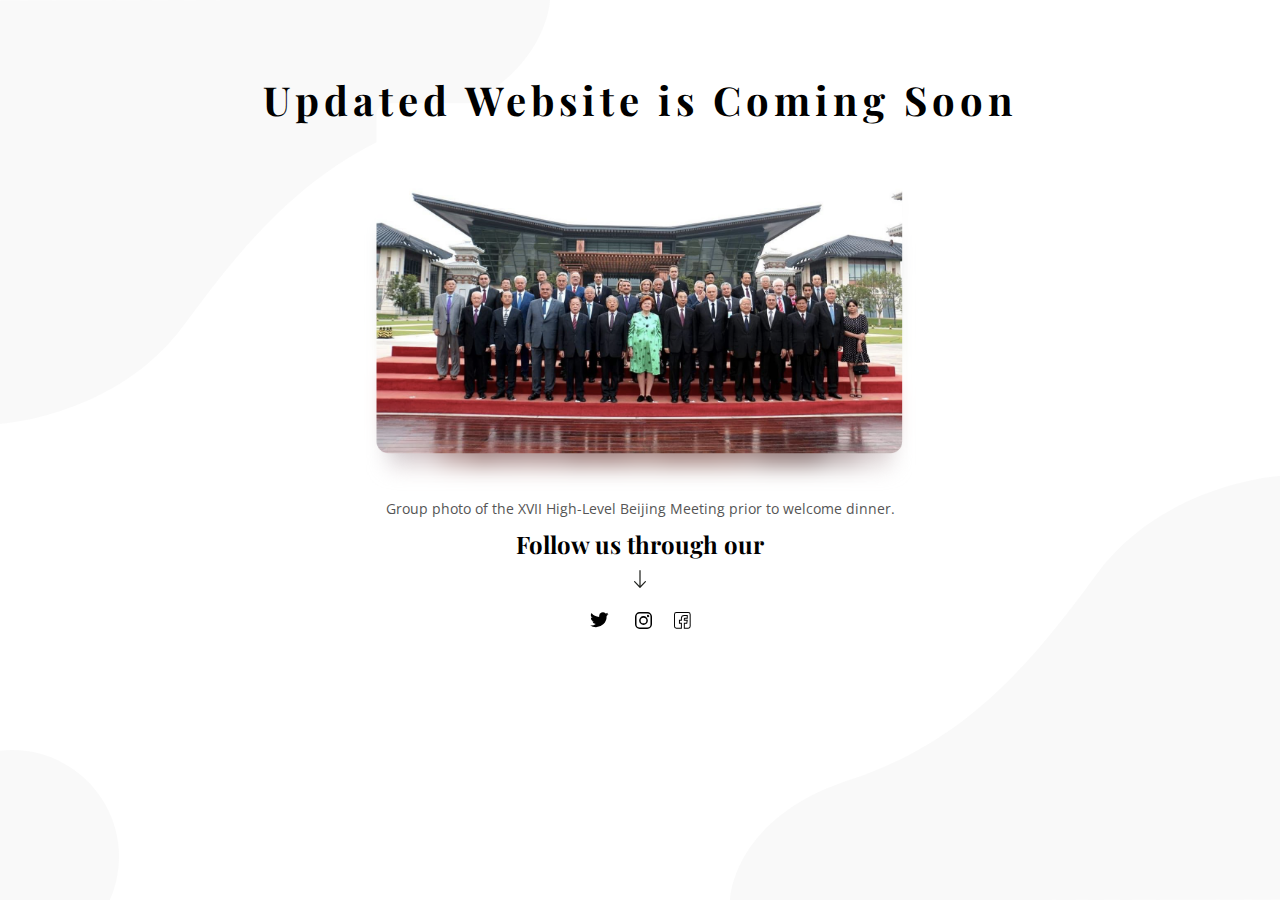
<file: app/comingsoon.html>
<!DOCTYPE html>
<html lang="en">
<head>
    <meta charset="UTF-8">
    <meta name="viewport" content="width=device-width, initial-scale=1.0">
    <meta http-equiv="X-UA-Compatible" content="ie=edge">
    <title>Document</title>
    <link href="https://fonts.googleapis.com/css?family=Playfair+Display:400,700,900&display=swap" rel="stylesheet">
    <link href="https://fonts.googleapis.com/css?family=Open+Sans&display=swap" rel="stylesheet">
    <link rel="stylesheet" href="css/main.min.css">
</head>
<body>
    <div class="comingsoon">
        <h1>Updated Website is Coming Soon</h1>
        <img class="center-img" src="img/image.png" alt="">
        <p>Group photo of the XVII High-Level Beijing Meeting prior to welcome dinner.</p>
        <h3>Follow us through our</h3>
        <img class="arrow" src="img/down-arrow.svg" alt="">
        <div class="icons">
            <a class="twitter" href="">
                <svg xmlns="http://www.w3.org/2000/svg" width="24" height="24" viewBox="0 0 24 24"><defs><style>.a{fill:none;}</style></defs><rect class="a" width="24" height="24"/><g transform="translate(3.215 4.363)"><path class="b" d="M18.26,49.756a7.805,7.805,0,0,1-2.157.591,3.722,3.722,0,0,0,1.647-2.069,7.482,7.482,0,0,1-2.374.906A3.743,3.743,0,0,0,8.9,51.745a3.855,3.855,0,0,0,.087.854,10.6,10.6,0,0,1-7.716-3.916,3.744,3.744,0,0,0,1.15,5A3.7,3.7,0,0,1,.73,53.225v.041a3.761,3.761,0,0,0,3,3.678,3.736,3.736,0,0,1-.981.123A3.31,3.31,0,0,1,2.039,57a3.779,3.779,0,0,0,3.5,2.608A7.522,7.522,0,0,1,.9,61.208a7.012,7.012,0,0,1-.9-.051,10.539,10.539,0,0,0,5.743,1.68A10.581,10.581,0,0,0,16.4,52.184c0-.165-.006-.325-.014-.484A7.468,7.468,0,0,0,18.26,49.756Z" transform="translate(0 -48)"/></g></svg> <p >Twitter</p></a>
            <a class="instagram" href="">
                <svg xmlns="http://www.w3.org/2000/svg" width="24" height="24" viewBox="0 0 24 24"><defs><style>.a{fill:none;}</style></defs><g transform="translate(-587 -704)"><rect class="a" width="24" height="24" transform="translate(587 704)"/><g transform="translate(591 708)"><path d="M12.309,0H4.691A4.7,4.7,0,0,0,0,4.691v7.617A4.7,4.7,0,0,0,4.691,17h7.617A4.7,4.7,0,0,0,17,12.309V4.691A4.7,4.7,0,0,0,12.309,0Zm3.183,12.309a3.187,3.187,0,0,1-3.183,3.183H4.691a3.187,3.187,0,0,1-3.183-3.183V4.691A3.187,3.187,0,0,1,4.691,1.508h7.617a3.187,3.187,0,0,1,3.183,3.183v7.617Z"/><path d="M45.348,40.97a4.38,4.38,0,1,0,4.38,4.38A4.385,4.385,0,0,0,45.348,40.97Zm0,7.252a2.872,2.872,0,1,1,2.872-2.872A2.875,2.875,0,0,1,45.348,48.222Z" transform="translate(-36.848 -36.85)"/><path d="M120.027,28.251a1.105,1.105,0,1,0,.782.324A1.11,1.11,0,0,0,120.027,28.251Z" transform="translate(-106.963 -25.41)"/></g></g></svg><p >Instagram</p></a>
            <a href=""></a>
            <a class="facebook" href="">
                <svg xmlns="http://www.w3.org/2000/svg" width="24" height="24" viewBox="0 0 24 24"><defs><style>.a{fill:none;}</style></defs><g transform="translate(-616 -698)"><rect class="a" width="24" height="24" transform="translate(616 698)"/><path class="b" d="M2.442,16.667H7.878V10.743H5.925V8.789H7.878V6.348a2.444,2.444,0,0,1,2.442-2.442h2.442V5.86H10.808a.978.978,0,0,0-.977.977V8.789h2.842l-.326,1.953H9.831v5.925h4.395a2.444,2.444,0,0,0,2.442-2.442V2.442A2.444,2.444,0,0,0,14.226,0H2.442A2.444,2.444,0,0,0,0,2.442V14.226A2.444,2.444,0,0,0,2.442,16.667ZM.977,2.442A1.467,1.467,0,0,1,2.442.977H14.226a1.467,1.467,0,0,1,1.465,1.465V14.226a1.467,1.467,0,0,1-1.465,1.465H10.808V11.719h2.367l.651-3.906H10.808V6.836h2.93V2.93H10.319A3.422,3.422,0,0,0,6.9,6.348V7.813H4.948v3.906H6.9v3.972H2.442A1.467,1.467,0,0,1,.977,14.226Zm0,0" transform="translate(620 702)"/></g></svg><p >Facebook</p></a>
        </div>
    </div>
    <img class="path cmslt" src="img/cmslt.svg" alt="">
    <img class="path cmsrb" src="img/cmsrb.svg" alt="">
    <img class="path cmslb" src="img/cmslb.svg" alt="">



</body>
</html>
</file>
<file: app/css/main.min.css>
@import url(https://fonts.googleapis.com/css?family=Open+Sans:300,300i,400,400i,600,600i,700,700i,800,800i&display=swap);@import url(https://fonts.googleapis.com/css?family=Lora:400,400i,700,700i&display=swap);.home{height:87vh;position:relative;display:-webkit-box;display:-webkit-flex;display:-ms-flexbox;display:flex}.home .sidebar{width:5%;background:#282828;color:#fff;display:-webkit-box;display:-webkit-flex;display:-ms-flexbox;display:flex;-webkit-box-align:center;-webkit-align-items:center;-ms-flex-align:center;align-items:center;-webkit-box-pack:center;-webkit-justify-content:center;-ms-flex-pack:center;justify-content:center;height:87vh;opacity:.8;position:absolute;z-index:999}.home .sidebar p{font-family:'Open Sans',sans-serif;font-style:normal;font-size:20px;line-height:24px;display:-webkit-box;display:-webkit-flex;display:-ms-flexbox;display:flex;-webkit-box-align:center;-webkit-align-items:center;-ms-flex-align:center;align-items:center;-webkit-transform:rotate(-90deg);-ms-transform:rotate(-90deg);transform:rotate(-90deg)}.home .content{width:100%}.home .content .slider{height:87vh}.home .content .slider .swiper-container{width:100%;padding:0;height:87vh;width:100%;display:-webkit-box;display:-webkit-flex;display:-ms-flexbox;display:flex;-webkit-box-align:center;-webkit-align-items:center;-ms-flex-align:center;align-items:center;-webkit-box-pack:center;-webkit-justify-content:center;-ms-flex-pack:center;justify-content:center;-webkit-transition:all .3s ease;-o-transition:all .3s ease;transition:all .3s ease;cursor:-webkit-grab;cursor:grab}.home .content .slider .swiper-container .swiper-wrapper{height:87vh}.home .content .slider .swiper-container .swiper-wrapper .swiper-slide{height:87vh;text-align:center;font-size:18px;background:#fff;display:-webkit-box;display:-ms-flexbox;display:-webkit-flex;display:flex;-webkit-box-pack:center;-ms-flex-pack:center;-webkit-justify-content:center;justify-content:center;-webkit-box-align:center;-ms-flex-align:center;-webkit-align-items:center;align-items:center;-webkit-background-size:100% 100%;background-size:100% 100%}.home .content .slider .swiper-container .swiper-wrapper .slide-f{display:-webkit-box;display:-webkit-flex;display:-ms-flexbox;display:flex;-webkit-box-pack:end;-webkit-justify-content:flex-end;-ms-flex-pack:end;justify-content:flex-end;-webkit-box-align:start;-webkit-align-items:flex-start;-ms-flex-align:start;align-items:flex-start;-webkit-box-orient:vertical;-webkit-box-direction:normal;-webkit-flex-direction:column;-ms-flex-direction:column;flex-direction:column;padding:0 0 80px 70px}.home .content .slider .swiper-container .swiper-wrapper .slide-f h4{font-family:'Open Sans',sans-serif;font-style:normal;font-weight:600;font-size:28px;line-height:32px;color:#fff;padding-bottom:0}.home .content .slider .swiper-container .swiper-wrapper .slide-f p{font-family:'Open Sans',sans-serif;font-style:normal;font-weight:400;font-size:16px;line-height:24px;padding-bottom:0;margin-bottom:0;color:#fff}.home .content .slider .swiper-container .swiper-pagination{display:none}.home .footer{position:absolute;bottom:0;left:0;right:0;width:100%;background-color:#282828;opacity:.8;padding:20px 0 20px 120px;z-index:999;-webkit-box-orient:vertical;-webkit-box-direction:normal;-webkit-flex-direction:column;-ms-flex-direction:column;flex-direction:column;-webkit-box-align:start;-webkit-align-items:flex-start;-ms-flex-align:start;align-items:flex-start;-webkit-box-pack:center;-webkit-justify-content:center;-ms-flex-pack:center;justify-content:center}.home .footer h5{font-family:'Open Sans',sans-serif;font-style:normal;font-weight:600;font-size:24px;line-height:32px;color:#fff;margin-bottom:0}.home .footer p{font-family:'Open Sans',sans-serif;font-style:normal;font-weight:400;font-size:14px;line-height:18px;color:#fff;margin-bottom:0;padding-bottom:0}@media only screen and (max-width:768px){body header nav{z-index:9999!important;background:#fff!important;padding:0!important;margin-bottom:0!important;margin-top:0!important;height:initial!important}body header nav .navbar-brand{margin-left:10px}body header nav .navbar-toggler{margin-right:10px}body header nav .navbar-collapse{z-index:9999!important;background:#282828!important;height:88vh!important}body header nav .navbar-collapse ul{background:#282828!important}body header nav .navbar-collapse ul li{padding:16px 0!important;color:#fff!important;margin:10px auto!important}body header nav .navbar-collapse ul li:before{width:0!important;height:0!important}body header nav .navbar-collapse ul li a{text-transform:none;font-size:18px;line-height:0!important;letter-spacing:0!important;color:#fff!important}body header nav .navbar-collapse ul li button{background:0 0!important;border:none!important;margin-top:0!important;margin-bottom:0!important;padding-top:0!important;padding-bottom:0!important;line-height:0!important;display:none}body header nav .navbar-collapse ul li:last-child{display:none}body header nav .navbar-collapse ul .active{position:relative}body header nav .navbar-collapse ul .active a::after{content:"";width:40px;height:1px;position:absolute;top:24px;left:-66px;background-color:#fff;margin-left:0!important}body header nav .navbar-collapse ul .active a::before{content:"";width:40px;height:1px;position:absolute;top:24px;right:-66px;background-color:#fff}body .news .sidebar,body .team .sidebar{display:none!important}body .news .content,body .team .content{height:unset!important;width:100%!important}body .news .content .slider,body .team .content .slider{height:unset!important}body .news .content .slider .swiper-container,body .team .content .slider .swiper-container{height:unset!important}body .news .content .slider .swiper-container .swiper-wrapper,body .team .content .slider .swiper-container .swiper-wrapper{display:-webkit-box;display:-webkit-flex;display:-ms-flexbox;display:flex;-webkit-box-orient:vertical;-webkit-box-direction:normal;-webkit-flex-direction:column;-ms-flex-direction:column;flex-direction:column;height:unset!important}body .news .content .slider .swiper-container .swiper-wrapper .swiper-slide,body .team .content .slider .swiper-container .swiper-wrapper .swiper-slide{height:unset!important;width:100%!important;margin-bottom:30px}body .news .content .slider .swiper-container .swiper-wrapper .swiper-slide .carde,body .team .content .slider .swiper-container .swiper-wrapper .swiper-slide .carde{width:100%!important;padding:0 10px}body .news .content .slider .swiper-container .swiper-wrapper .swiper-slide .carde img,body .team .content .slider .swiper-container .swiper-wrapper .swiper-slide .carde img{padding-left:0!important}body .news .content .slider .swiper-container .swiper-wrapper .swiper-slide .carde .carde-body,body .team .content .slider .swiper-container .swiper-wrapper .swiper-slide .carde .carde-body{width:100%!important}body .home .sidebar{display:none!important}body .home .content{height:unset!important;width:100%!important}body .home .content .slider{height:unset!important}body .home .content .slider .swiper-container{height:unset!important}body .home .content .slider .swiper-container .swiper-wrapper{height:unset!important}body .home .content .slider .swiper-container .swiper-wrapper .swiper-slide{height:87vh!important;-webkit-box-align:center!important;-webkit-align-items:center!important;-ms-flex-align:center!important;align-items:center!important;padding:39px 49px!important}body .home .content .slider .swiper-container .swiper-pagination{display:block!important}body .home .content .slider .swiper-container .swiper-pagination .swiper-pagination-bullet{background:#fff;outline:0;-webkit-transition:all .3s linear;-o-transition:all .3s linear;transition:all .3s linear}body .home .content .slider .swiper-container .swiper-pagination .swiper-pagination-bullet-active{width:12px;-webkit-border-radius:8px;border-radius:8px;-webkit-transition:all .3s linear;-o-transition:all .3s linear;transition:all .3s linear}body .middle-about{height:unset!important;-webkit-box-orient:vertical!important;-webkit-box-direction:normal!important;-webkit-flex-direction:column!important;-ms-flex-direction:column!important;flex-direction:column!important}body .middle-about .left{width:100%!important;height:300px}body .middle-about .left .left-text{padding:10px!important}body .middle-about .left .left-text h4{font-size:24px}body .middle-about .right{width:100%!important;overflow:unset!important}body .middle-about .right .contact-info{padding:20px 10px!important}body .middle-about .right .about-info{padding:20px 10px!important}body .footer{display:none!important}}header{height:13vh}header nav{height:13vh!important;background:#fff;height:90px;padding:0 26px!important}header nav .collapse{-webkit-box-pack:end!important;-webkit-justify-content:flex-end!important;-ms-flex-pack:end!important;justify-content:flex-end!important}header nav .collapse ul{background-color:#fff!important}header nav .collapse ul .active{position:relative}header nav .collapse ul .active::before{content:"";position:absolute;top:-20px;left:0;right:0;height:2px;width:90%;background-color:#282828;margin:0 auto}header nav .collapse ul li{z-index:999}header nav .collapse ul li a{font-family:'Open Sans',sans-serif;font-style:normal;font-weight:400;font-size:13px;line-height:16px;display:-webkit-box;display:-webkit-flex;display:-ms-flexbox;display:flex;-webkit-box-align:center;-webkit-align-items:center;-ms-flex-align:center;align-items:center;letter-spacing:.03em;text-transform:uppercase;color:#282828}header nav .collapse ul li button{background:0 0;border:none;padding:0 10px}header nav .collapse ul li button img{width:16px}.root{height:100vh}.root .middle{display:-webkit-box;display:-webkit-flex;display:-ms-flexbox;display:flex;height:77vh;position:relative}.root .middle .sidebar{width:5%;background:#282828;color:#fff;display:-webkit-box;display:-webkit-flex;display:-ms-flexbox;display:flex;-webkit-box-align:center;-webkit-align-items:center;-ms-flex-align:center;align-items:center;-webkit-box-pack:center;-webkit-justify-content:center;-ms-flex-pack:center;justify-content:center}.root .middle .sidebar p{font-family:'Open Sans',sans-serif;font-style:normal;font-size:20px;line-height:24px;display:-webkit-box;display:-webkit-flex;display:-ms-flexbox;display:flex;-webkit-box-align:center;-webkit-align-items:center;-ms-flex-align:center;align-items:center;-webkit-transform:rotate(-90deg);-ms-transform:rotate(-90deg);transform:rotate(-90deg)}.root .middle .content{width:95%}.root .middle .content .slider{height:77vh}.root .middle .content .slider .swiper-container{width:100%;padding:0;height:77vh;width:100%;display:-webkit-box;display:-webkit-flex;display:-ms-flexbox;display:flex;-webkit-box-align:center;-webkit-align-items:center;-ms-flex-align:center;align-items:center;-webkit-box-pack:center;-webkit-justify-content:center;-ms-flex-pack:center;justify-content:center;-webkit-transition:all .3s ease;-o-transition:all .3s ease;transition:all .3s ease;cursor:-webkit-grab;cursor:grab}.root .middle .content .slider .swiper-container .swiper-wrapper{height:77vh}.root .middle .content .slider .swiper-container .swiper-wrapper .swiper-slide{height:77vh;text-align:center;font-size:18px;background:#fff;display:-webkit-box;display:-ms-flexbox;display:-webkit-flex;display:flex;-webkit-box-pack:center;-ms-flex-pack:center;-webkit-justify-content:center;justify-content:center;-webkit-box-align:center;-ms-flex-align:center;-webkit-align-items:center;align-items:center;-webkit-background-size:100% 100%;background-size:100% 100%}.root .middle .content .slider .swiper-container .swiper-wrapper .slide-f{display:-webkit-box;display:-webkit-flex;display:-ms-flexbox;display:flex;-webkit-box-pack:end;-webkit-justify-content:flex-end;-ms-flex-pack:end;justify-content:flex-end;-webkit-box-align:start;-webkit-align-items:flex-start;-ms-flex-align:start;align-items:flex-start;-webkit-box-orient:vertical;-webkit-box-direction:normal;-webkit-flex-direction:column;-ms-flex-direction:column;flex-direction:column;padding:0 0 80px 70px}.root .middle .content .slider .swiper-container .swiper-wrapper .slide-f h4{font-family:'Open Sans',sans-serif;font-style:normal;font-weight:600;font-size:28px;line-height:32px;color:#fff;padding-bottom:0}.root .middle .content .slider .swiper-container .swiper-wrapper .slide-f p{font-family:'Open Sans',sans-serif;font-style:normal;font-weight:400;font-size:16px;line-height:24px;padding-bottom:0;margin-bottom:0;color:#fff}.root .middle .content .slider .swiper-container .swiper-pagination{display:none}.root .footer{display:-webkit-box;display:-webkit-flex;display:-ms-flexbox;display:flex;height:10vh}.root .footer .scroll-area{background-color:#282828;width:20%;color:#fff;display:-webkit-box;display:-webkit-flex;display:-ms-flexbox;display:flex;-webkit-box-align:center;-webkit-align-items:center;-ms-flex-align:center;align-items:center;-webkit-box-pack:center;-webkit-justify-content:center;-ms-flex-pack:center;justify-content:center}.root .footer .scroll-area img{margin-right:20px}.root .footer .scroll-area p{font-family:'Open Sans',sans-serif;font-style:normal;font-weight:400;font-size:12px;line-height:24px;display:-webkit-box;display:-webkit-flex;display:-ms-flexbox;display:flex;-webkit-box-align:center;-webkit-align-items:center;-ms-flex-align:center;align-items:center;letter-spacing:.03em;text-transform:uppercase;margin-bottom:0;position:relative}.root .footer .scroll-area p:before{content:"";position:absolute;bottom:0;left:0;width:50%;height:2px;background-color:#fff}.root .footer .slider-control{position:relative;background-color:#fff;width:80%;display:-webkit-box;display:-webkit-flex;display:-ms-flexbox;display:flex;-webkit-box-align:center;-webkit-align-items:center;-ms-flex-align:center;align-items:center;padding:0 30px}.root .footer .slider-control .button-control{position:relative;width:10%;margin-right:5%;display:-webkit-box;display:-webkit-flex;display:-ms-flexbox;display:flex;-webkit-justify-content:space-around;-ms-flex-pack:distribute;justify-content:space-around;-webkit-box-align:center;-webkit-align-items:center;-ms-flex-align:center;align-items:center}.root .footer .slider-control .button-control .swiper-button-next{background:#282828;-webkit-border-radius:100%;border-radius:100%;width:36px;height:36px;background-image:url(../img/Vector-right.svg);background-repeat:no-repeat;background-position:center;outline:0;margin-top:0!important;position:unset}.root .footer .slider-control .button-control .swiper-button-prev{background:#282828;-webkit-border-radius:100%;border-radius:100%;width:36px;height:36px;background-image:url(../img/Vector-left.svg);background-repeat:no-repeat;background-position:center;outline:0;margin-top:0!important;position:unset}.root .footer .slider-control .slide-scroll{opacity:1!important;height:6px!important;width:85%;-webkit-border-radius:0;border-radius:0}.root .footer .slider-control .slide-scroll .swiper-scrollbar-drag{-webkit-border-radius:0;border-radius:0;background-color:#282828}.middle-about{display:-webkit-box;display:-webkit-flex;display:-ms-flexbox;display:flex;height:87vh}.middle-about .left{background-repeat:no-repeat;width:50%;-webkit-background-size:100% 100%;background-size:100% 100%;display:-webkit-box;display:-webkit-flex;display:-ms-flexbox;display:flex;-webkit-box-pack:end;-webkit-justify-content:flex-end;-ms-flex-pack:end;justify-content:flex-end;-webkit-box-align:start;-webkit-align-items:flex-start;-ms-flex-align:start;align-items:flex-start;-webkit-box-orient:vertical;-webkit-box-direction:normal;-webkit-flex-direction:column;-ms-flex-direction:column;flex-direction:column}.middle-about .left .left-text{width:100%;padding:40px}.middle-about .left .left-text h4{color:#fff;font-family:'Open Sans',sans-serif;font-style:normal;font-weight:700;font-size:38px;line-height:40px}.middle-about .left .left-text p{font-family:'Open Sans',sans-serif;font-style:normal;font-weight:400;font-size:16px;line-height:24px;letter-spacing:.03em;color:#fff}.middle-about .left .footer{width:100%}.middle-about .left .footer .scroll-area{width:40%!important}.middle-about .right{width:50%;height:100%;overflow-y:scroll}.middle-about .right::-webkit-scrollbar{width:6px}.middle-about .right::-webkit-scrollbar-track{-webkit-box-shadow:inset 0 0 6px rgba(0,0,0,.3);-webkit-border-radius:0;border-radius:0}.middle-about .right::-webkit-scrollbar-thumb{background-color:#282828;outline:1px solid #708090;-webkit-border-radius:00px;border-radius:00px}.middle-about .right .contact-info{padding:48px}.middle-about .right .contact-info h3{font-family:'Open Sans',sans-serif;font-style:normal;font-weight:600;font-size:28px;line-height:32px;color:#000}.middle-about .right .contact-info p{font-family:'Open Sans',sans-serif;font-style:normal;font-weight:400;font-size:16px;line-height:24px;letter-spacing:.03em;color:#a4a4a4}.middle-about .right .contact-info p span{font-family:'Open Sans',sans-serif;font-style:normal;font-weight:400;font-size:16px;line-height:24px;letter-spacing:.03em;color:#333}.team .slider .swiper-container .swiper-wrapper .swiper-slide{margin-right:15px!important;display:-webkit-box;display:-webkit-flex;display:-ms-flexbox;display:flex;-webkit-box-align:end!important;-webkit-align-items:flex-end!important;-ms-flex-align:end!important;align-items:flex-end!important}.team .slider .swiper-container .swiper-wrapper .swiper-slide .swiper-slide-text{margin-bottom:50px;padding:0 30px;text-align:left}.team .slider .swiper-container .swiper-wrapper .swiper-slide .swiper-slide-text h4{color:#fff;font-family:'Open Sans',sans-serif;font-style:normal;font-weight:600;font-size:26px;line-height:32px}.team .slider .swiper-container .swiper-wrapper .swiper-slide .swiper-slide-text p{color:#fff;font-family:'Open Sans',sans-serif;font-style:normal;font-weight:400;font-size:14px;line-height:24px}.news .swiper-container{width:100%;height:100%}.news .swiper-slide{font-size:18px;background:#fff;width:auto!important}.news .swiper-slide .carde{height:100%!important;border:1px solid #fff;text-align:left;display:-webkit-box;display:-webkit-flex;display:-ms-flexbox;display:flex;-webkit-box-orient:vertical;-webkit-box-direction:normal;-webkit-flex-direction:column;-ms-flex-direction:column;flex-direction:column;-webkit-box-pack:justify;-webkit-justify-content:space-between;-ms-flex-pack:justify;justify-content:space-between}.news .swiper-slide .carde .carde-body{padding:0 0 0 10px;height:35%}.news .swiper-slide .carde img{max-height:65%!important;min-height:65%!important;height:65%!important;padding-left:10px}.news .swiper-slide .carde p{font-family:Open Sans;font-style:normal;font-weight:400;font-size:14px;line-height:24px;letter-spacing:.03em;color:#333}.news .swiper-slide .carde span{font-family:Open Sans;font-style:normal;font-weight:400;font-size:12px;line-height:24px;color:#a4a4a4}.news .swiper-slide .carde a{font-family:Open Sans;font-style:normal;font-weight:700;font-size:12px;line-height:24px;letter-spacing:.03em;-webkit-text-decoration-line:underline;text-decoration-line:underline;text-transform:uppercase;color:#282828;text-decoration:none;padding:0 0 10px 10px}.news .swiper-slide .carde a img{width:21px}.news .swiper-slide .carde h5{font-style:normal;font-family:Open Sans;font-weight:600;font-size:22px;line-height:32px;color:#000;padding-bottom:0;margin-bottom:0;margin-top:15px}.right .about-info{padding:30px}.right .about-info h2{font-family:'Open Sans',sans-serif;font-style:normal;font-weight:600;font-size:28px;line-height:32px;color:#000;margin-bottom:20px}.right .about-info .span-date{font-family:'Open Sans',sans-serif;font-style:normal;font-weight:400;font-size:16px;line-height:24px;color:#a4a4a4;margin-bottom:10px}.right .about-info p{font-family:'Open Sans',sans-serif;font-style:normal;font-weight:400;font-size:16px;line-height:24px;letter-spacing:.03em;color:#333}.right .about-info i{font-size:25px;color:gray}.right .about-info ul{margin-bottom:30px!important}.right .about-info ul li{list-style:none;margin-bottom:20px}.right .about-info .span-text{border-left:22px solid #eee;padding:20px;margin-bottom:12px}.right .about-info .span-text span{font-family:'Open Sans',sans-serif;font-style:italic;font-weight:300;font-size:16px;line-height:24px;letter-spacing:.03em;color:#333}.right .social-icons{display:-webkit-box;display:-webkit-flex;display:-ms-flexbox;display:flex;-webkit-box-pack:end;-webkit-justify-content:flex-end;-ms-flex-pack:end;justify-content:flex-end;margin:30px 0 100px 0}.right .social-icons ul{padding:0;margin:0;list-style:none;margin-right:30px}.right .social-icons ul li{width:40px;height:40px;display:inline-block;background-color:#282828;-webkit-border-radius:100%;border-radius:100%;text-align:center;line-height:40px}.right .social-icons ul li i{color:#fff}.right-flex .footer{position:fixed;bottom:0;width:49.7%;background-color:#282828;display:-webkit-box;display:-webkit-flex;display:-ms-flexbox;display:flex;-webkit-box-align:center;-webkit-align-items:center;-ms-flex-align:center;align-items:center}.right-flex .footer .back-to{margin-left:60px}.right-flex .footer .back-to span{margin-left:10px;font-family:'Open Sans',sans-serif;font-style:normal;font-weight:400;font-size:12px;line-height:24px;letter-spacing:.03em;text-transform:uppercase;color:#fff}.right-flex .footer a{text-decoration:none}.right-flex .footer a:hover{text-decoration:none}.media-press .swiper-slide{width:auto!important;border-right:5px solid #fff}.media-press .swiper-slide-text{display:-webkit-box;display:-webkit-flex;display:-ms-flexbox;display:flex;-webkit-box-orient:vertical;-webkit-box-direction:normal;-webkit-flex-direction:column;-ms-flex-direction:column;flex-direction:column;width:100%;height:100%}.media-press .swiper-slide-text .m-top{margin-top:5px}.media-press .swiper-slide-text .one{height:50%;width:100%;position:relative}.media-press .swiper-slide-text .one img{height:100%;-webkit-transition:all .5s linear;-o-transition:all .5s linear;transition:all .5s linear;position:relative}.media-press .swiper-slide-text .one img:hover+.overlay{display:block;z-index:999999}.media-press .swiper-slide-text .one .overlay{position:absolute;margin:0 auto;top:3.5%;left:0;right:0;width:93%;height:93%;border:2px solid #f5f5f5;display:none;z-index:999999}.media-press .swiper-slide-text .one .overlay:hover{display:block}.media-press .swiper-slide-text .one .overlay img{top:0;position:absolute;width:8%}.media-press .swiper-slide-text .two{position:relative;height:50%;width:100%;display:-webkit-box;display:-webkit-flex;display:-ms-flexbox;display:flex;-webkit-box-pack:justify;-webkit-justify-content:space-between;-ms-flex-pack:justify;justify-content:space-between}.media-press .swiper-slide-text .two img{height:100%;position:relative}.media-press .swiper-slide-text .two img:hover+.overlay-left{display:block;z-index:999999}.media-press .swiper-slide-text .two img:hover+.overlay-right{display:block;z-index:999999}.media-press .swiper-slide-text .two .overlay-left{position:absolute;margin:0 auto;top:5%;left:2%;width:45%;height:90%;border:2px solid #f5f5f5;z-index:999999;display:none}.media-press .swiper-slide-text .two .overlay-left:hover{display:block}.media-press .swiper-slide-text .two .overlay-left img{top:0;position:absolute;width:15%;right:40%}.media-press .swiper-slide-text .two .overlay-right{position:absolute;margin:0 auto;top:5%;right:2%;width:45%;height:90%;border:2px solid #f5f5f5;z-index:999999;display:none}.media-press .swiper-slide-text .two .overlay-right:hover{display:block}.media-press .swiper-slide-text .two .overlay-right img{top:0;position:absolute;width:15%;left:43%}.modal .modal-dialog .modal-content .modal-body .item_slider img{width:100%}.activity .swiper-slide{text-align:left!important;width:auto!important}.activity .swiper-slide .carde{height:77vh;border-right:4px solid #fff}.activity .swiper-slide .carde .carde-img-top{position:relative;height:100%}.activity .swiper-slide .carde .carde-body{width:100%;position:absolute;bottom:10px;left:0;padding:0 10px}.activity .swiper-slide .carde .carde-body h5{font-family:Open Sans;font-style:normal;font-weight:600;font-size:22px;line-height:32px;color:#fff}.activity .swiper-slide .carde .carde-body p{font-family:Open Sans;font-style:normal;font-weight:400;font-size:16px;line-height:24px;color:#fff}.comingsoon{display:-webkit-box;display:-webkit-flex;display:-ms-flexbox;display:flex;-webkit-box-pack:center;-webkit-justify-content:center;-ms-flex-pack:center;justify-content:center;-webkit-box-orient:vertical;-webkit-box-direction:normal;-webkit-flex-direction:column;-ms-flex-direction:column;flex-direction:column;-webkit-box-align:center;-webkit-align-items:center;-ms-flex-align:center;align-items:center;position:relative;font-family:'Playfair Display',serif}.comingsoon h1{font-size:40px;letter-spacing:5px;margin:20px 0 0 0;padding:0;text-align:center;-webkit-transform:translate(0,45px);-ms-transform:translate(0,45px);transform:translate(0,45px)}.comingsoon h3{font-size:24px;margin:10px 0}.comingsoon p{color:#555;font-size:14px;margin:0;padding:0;font-family:'Open Sans',sans-serif;text-align:center}.comingsoon .center-img{width:45%;z-index:-1}.comingsoon .arrow{margin-bottom:20px}.comingsoon .icons{display:-webkit-box;display:-webkit-flex;display:-ms-flexbox;display:flex}.comingsoon .icons a{-webkit-transition:all .5 ease-in-out;-o-transition:all .5 ease-in-out;transition:all .5 ease-in-out;display:-webkit-box;display:-webkit-flex;display:-ms-flexbox;display:flex;text-decoration:none;-webkit-box-align:center;-webkit-align-items:center;-ms-flex-align:center;align-items:center}.comingsoon .icons a p{margin:0 0 0 5px;padding:0;display:none;font-family:'Playfair Display',serif}.comingsoon .icons .instagram{margin-left:20px;-webkit-transition:all .5 linear;-o-transition:all .5 linear;transition:all .5 linear}.comingsoon .icons .instagram p{border-bottom:1px solid #e91e63}.comingsoon .icons .instagram:hover svg{fill:#e91e63}.comingsoon .icons .instagram:hover p{display:block;color:#e91e63}.comingsoon .icons .twitter{-webkit-transition:all .5 linear;-o-transition:all .5 linear;transition:all .5 linear}.comingsoon .icons .twitter p{border-bottom:1px solid #299bce}.comingsoon .icons .twitter:hover svg{fill:#299bce}.comingsoon .icons .twitter:hover p{display:block;color:#299bce}.comingsoon .icons .facebook{-webkit-transition:all .5 linear;-o-transition:all .5 linear;transition:all .5 linear;margin-left:15px}.comingsoon .icons .facebook p{border-bottom:1px solid #3578e5}.comingsoon .icons .facebook:hover svg{-webkit-transition:all .5 linear;-o-transition:all .5 linear;transition:all .5 linear;fill:#3578e5}.comingsoon .icons .facebook:hover p{-webkit-transition:all .5 linear;-o-transition:all .5 linear;transition:all .5 linear;display:block;color:#3578e5}.cmslt{position:absolute;top:0;left:0;z-index:-1}.cmsrb{position:absolute;right:0;bottom:0;z-index:-1}.cmslb{position:absolute;bottom:0;left:0;z-index:-1}.path{z-index:-2}.leadersabout h1{font-family:Lora;font-style:normal;font-weight:700;font-size:36px;line-height:56px;text-align:center;letter-spacing:.03em;color:#000}.leadersabout .carousel{padding:48px;background-color:#fbfbfb;position:relative}.leadersabout .carousel .swiper-container{position:unset}.leadersabout .carousel .swiper-slide .head{display:-webkit-box;display:-webkit-flex;display:-ms-flexbox;display:flex;-webkit-box-align:center;-webkit-align-items:center;-ms-flex-align:center;align-items:center}.leadersabout .carousel .swiper-slide .head .head-img{width:100px;height:100px;-webkit-border-radius:100%;border-radius:100%}.leadersabout .carousel .swiper-slide .head .head-img img{width:100%;height:100%;-webkit-border-radius:100%;border-radius:100%}.leadersabout .carousel .swiper-slide .head .head-text{margin-left:36px}.leadersabout .carousel .swiper-slide .head .head-text h5{font-family:'Open Sans',sans-serif;font-size:20px;line-height:28px;letter-spacing:.03em;font-weight:700;color:#000}.leadersabout .carousel .swiper-slide .head .head-text p{font-size:14px;line-height:22px;letter-spacing:.03em;color:#707070}.leadersabout .carousel .swiper-slide .foot{margin-top:28px}.leadersabout .carousel .swiper-slide .foot p{font-size:14px;line-height:22px;letter-spacing:.03em;color:#707070}.leadersabout .carousel .swiper-bottons{position:absolute;width:150px;top:30px;right:0;display:-webkit-box;display:-webkit-flex;display:-ms-flexbox;display:flex}.leadersabout .carousel .swiper-bottons .swiper-button-prev{background:#f97704;-webkit-border-radius:100%;border-radius:100%;width:36px;height:36px;background-image:url(../img/Vector-left.svg);background-repeat:no-repeat;background-position:center;outline:0;margin-top:0!important;position:unset;-webkit-box-shadow:0 11px 18px rgba(249,119,4,.3);box-shadow:0 11px 18px rgba(249,119,4,.3)}.leadersabout .carousel .swiper-bottons .swiper-button-next{background:#f97704;-webkit-border-radius:100%;border-radius:100%;width:36px;height:36px;background-image:url(../img/Vector-right.svg);background-repeat:no-repeat;background-position:center;outline:0;margin-top:0!important;position:unset;margin-left:10px;-webkit-box-shadow:0 11px 18px rgba(249,119,4,.3);box-shadow:0 11px 18px rgba(249,119,4,.3)}.ourimpact h1{font-family:Lora;font-style:normal;font-weight:700;font-size:36px;line-height:56px;text-align:center;letter-spacing:.03em;color:#000;position:relative;z-index:999}.ourimpact .statist{text-align:center}.ourimpact .statist p{font-family:Lora,serif;font-style:normal;font-weight:700;font-size:30px;line-height:30px;letter-spacing:.03em;color:#000}.ourimpact .statist span{font-size:18px;line-height:18px;letter-spacing:.03em;color:#a4a4a4}.ourimpact .map{margin-top:50px;display:-webkit-box;display:-webkit-flex;display:-ms-flexbox;display:flex;-webkit-box-pack:center;-webkit-justify-content:center;-ms-flex-pack:center;justify-content:center;-webkit-box-align:center;-webkit-align-items:center;-ms-flex-align:center;align-items:center;width:100%;background:#fff;-webkit-box-shadow:0 25px 20px #f2f2f2;box-shadow:0 25px 20px #f2f2f2;-webkit-border-radius:5px;border-radius:5px}.ourimpact .map img{width:100%}.upcoming{margin-top:150px!important}.upcoming .left{background-image:url(../img/upcoming.png);padding:50px 0;display:-webkit-box;display:-webkit-flex;display:-ms-flexbox;display:flex;-webkit-box-align:center;-webkit-align-items:center;-ms-flex-align:center;align-items:center}.upcoming .left img{width:100%;height:80%}.upcoming .right .text{padding:32px 100px 32px 32px;background-color:#fff;background:#fbfbfb}.upcoming .right h2{font-family:Lora;font-style:normal;font-weight:700;font-size:30px;line-height:42px;letter-spacing:.03em;color:#000;margin-bottom:0}.upcoming .right h6{font-family:'Open Sans',sans-serif;font-style:normal;font-weight:700;font-size:18px;line-height:32px;letter-spacing:.03em;color:#000;margin-bottom:0}.upcoming .right p{font-family:'Open Sans',sans-serif;font-style:normal;font-weight:400;font-size:13px;line-height:24px;letter-spacing:.03em;color:#707070;margin-bottom:0;margin-bottom:20px}.upcoming .right p span{margin-right:5px}.upcoming .right p span i{color:#2f80ed}.upcoming .right .p-bold{font-weight:700}.upcoming .right span{font-family:'Open Sans',sans-serif;font-style:normal;font-weight:700;font-size:13px;line-height:32px;letter-spacing:.02em;color:#8ec43f}.upcoming .right .square{display:-webkit-box;display:-webkit-flex;display:-ms-flexbox;display:flex;-webkit-box-pack:start;-webkit-justify-content:flex-start;-ms-flex-pack:start;justify-content:flex-start}.upcoming .right .square .small-square{background:-webkit-gradient(linear,left top,left bottom,from(#123b4d),to(#43707a));background:-webkit-linear-gradient(top,#123b4d 0,#43707a 100%);background:-o-linear-gradient(top,#123b4d 0,#43707a 100%);background:linear-gradient(180deg,#123b4d 0,#43707a 100%);-webkit-border-radius:4px;border-radius:4px;width:37.88px;height:37px;display:-webkit-box;display:-webkit-flex;display:-ms-flexbox;display:flex;-webkit-box-pack:center;-webkit-justify-content:center;-ms-flex-pack:center;justify-content:center;-webkit-box-align:center;-webkit-align-items:center;-ms-flex-align:center;align-items:center;margin-right:8px}.upcoming .right .square .small-square .small-square-span{color:#fff;font-family:'Open Sans',sans-serif;font-style:normal;font-weight:400;font-size:16px;line-height:32px;text-align:center;color:#fff}.latestnews h1{font-family:Lora;font-style:normal;font-weight:700;font-size:36px;line-height:56px;text-align:center;letter-spacing:.03em;color:#000}.latestnews .news{width:100%;position:relative}.latestnews .news img{width:100%}.latestnews .news .subject{position:absolute;bottom:10px;left:10px;padding:10px}.latestnews .news .subject h4{font-style:normal;font-weight:600;font-size:28px;line-height:32px;color:#fff}.latestnews .news .hover-subject{display:none;position:absolute;top:50px;left:10px;padding:10px;height:80%}.latestnews .news .hover-subject h4{font-style:normal;font-weight:600;font-size:28px;line-height:32px;color:#fff}.latestnews .news .hover-subject p{font-family:Open Sans;font-style:normal;font-weight:400;font-size:16px;line-height:24px;color:#fff}.latestnews .news .hover-subject .button{display:-webkit-box;display:-webkit-flex;display:-ms-flexbox;display:flex;-webkit-box-pack:center;-webkit-justify-content:center;-ms-flex-pack:center;justify-content:center;margin:0 auto}.latestnews .news .hover-subject .button a{border:1px solid #fff;-webkit-box-sizing:border-box;box-sizing:border-box;font-family:Roboto;font-style:normal;font-weight:500;font-size:16px;line-height:24px;display:-webkit-box;display:-webkit-flex;display:-ms-flexbox;display:flex;-webkit-box-align:center;-webkit-align-items:center;-ms-flex-align:center;align-items:center;text-align:center;color:#fff;padding:7px 70px;text-decoration:none}.latestnews .news:hover .subject{display:none}.latestnews .news:hover .hover-subject{display:-webkit-box;display:-webkit-flex;display:-ms-flexbox;display:flex;-webkit-box-orient:vertical;-webkit-box-direction:normal;-webkit-flex-direction:column;-ms-flex-direction:column;flex-direction:column;-webkit-box-pack:justify;-webkit-justify-content:space-between;-ms-flex-pack:justify;justify-content:space-between;-webkit-box-align:space-between;-webkit-align-items:space-between;-ms-flex-align:space-between;align-items:space-between}footer h4{font-size:16px;line-height:40px;color:#000;font-weight:700}footer ul{padding-left:0;margin-left:0}footer ul li{list-style:none;font-size:16px;line-height:24px;color:#000;margin-bottom:20px}footer .logo{background:#fff;-webkit-box-shadow:-1px 25px 20px #f2f2f2;box-shadow:-1px 25px 20px #f2f2f2;-webkit-border-radius:5px;border-radius:5px;display:-webkit-box;display:-webkit-flex;display:-ms-flexbox;display:flex;-webkit-box-align:center;-webkit-align-items:center;-ms-flex-align:center;align-items:center;-webkit-box-pack:center;-webkit-justify-content:center;-ms-flex-pack:center;justify-content:center;height:80%}footer .copyright{background-color:#282828;padding:20px}footer .copyright .text{display:-webkit-box;display:-webkit-flex;display:-ms-flexbox;display:flex;-webkit-box-align:center;-webkit-align-items:center;-ms-flex-align:center;align-items:center;-webkit-box-pack:end;-webkit-justify-content:flex-end;-ms-flex-pack:end;justify-content:flex-end}footer .copyright .text p{font-size:14px;line-height:19px;color:#fff;margin-bottom:0}body{font-family:'Open Sans',sans-serif}
</file>
